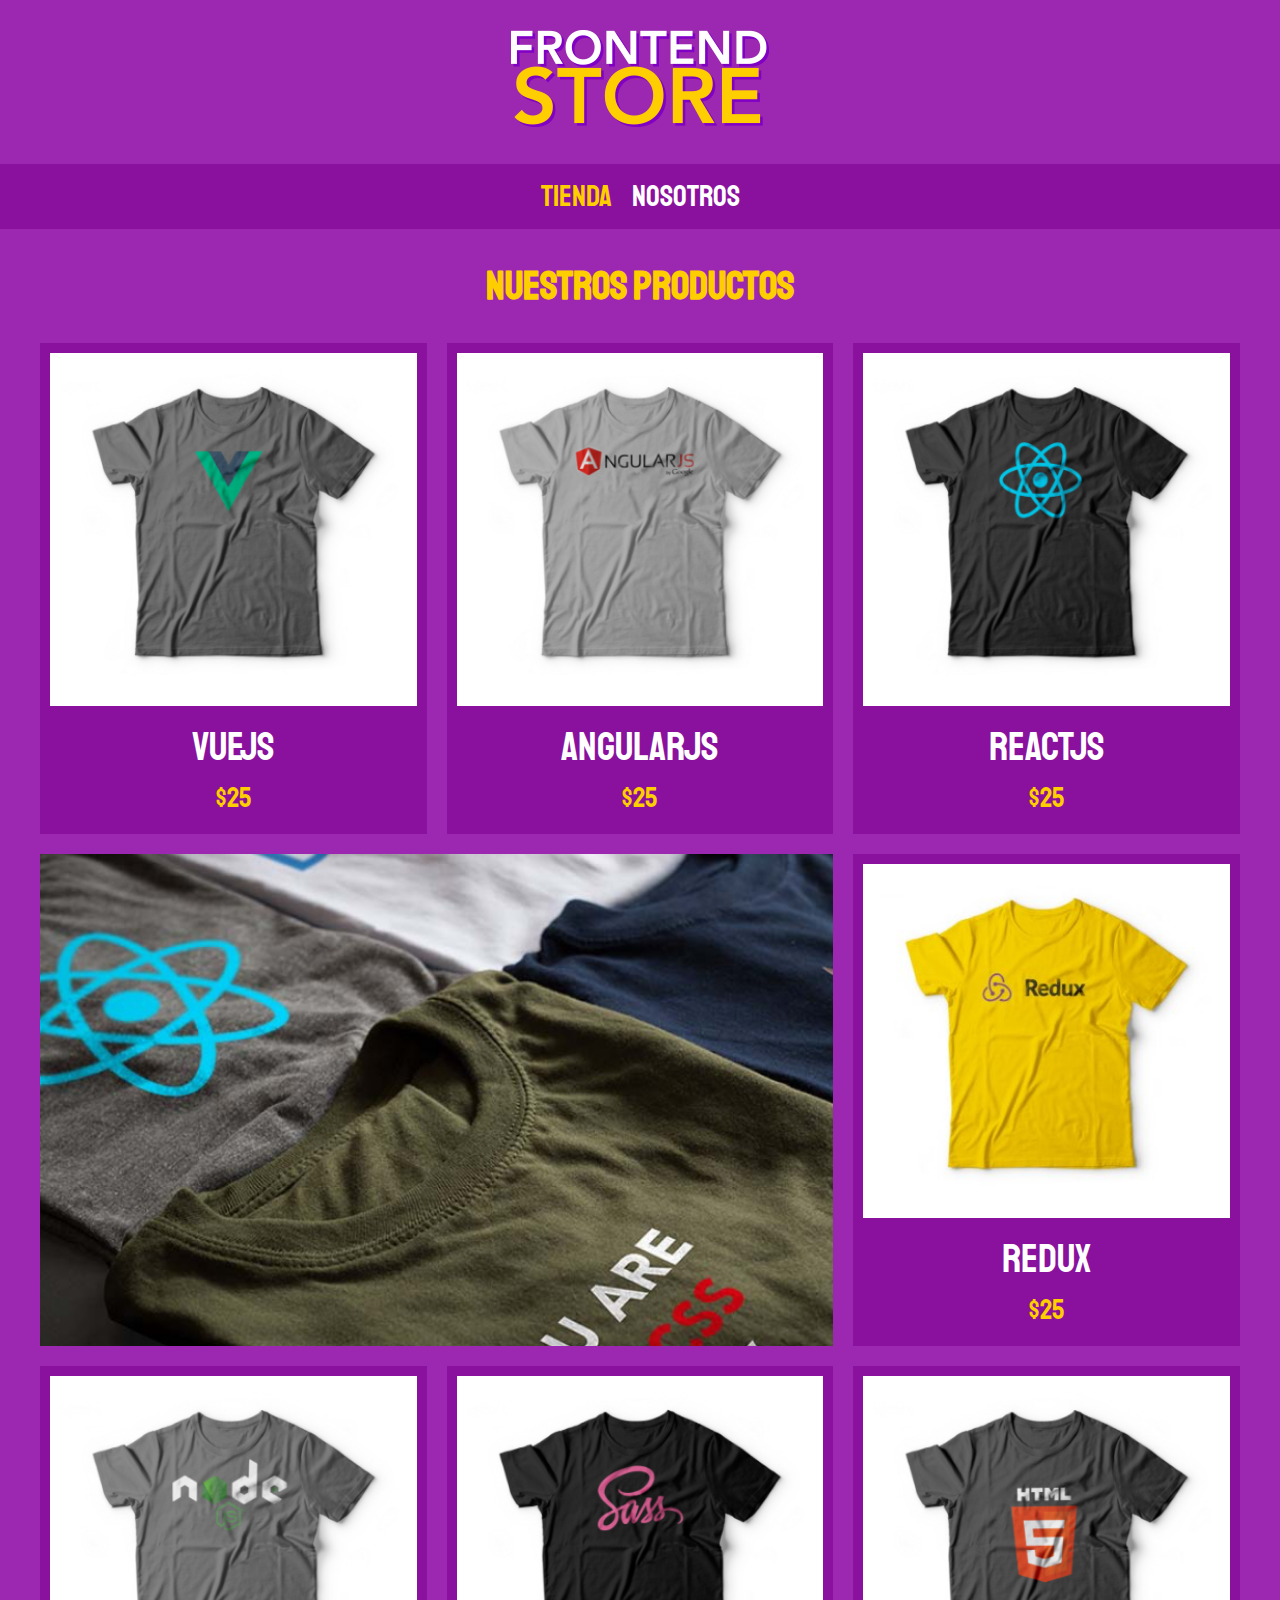
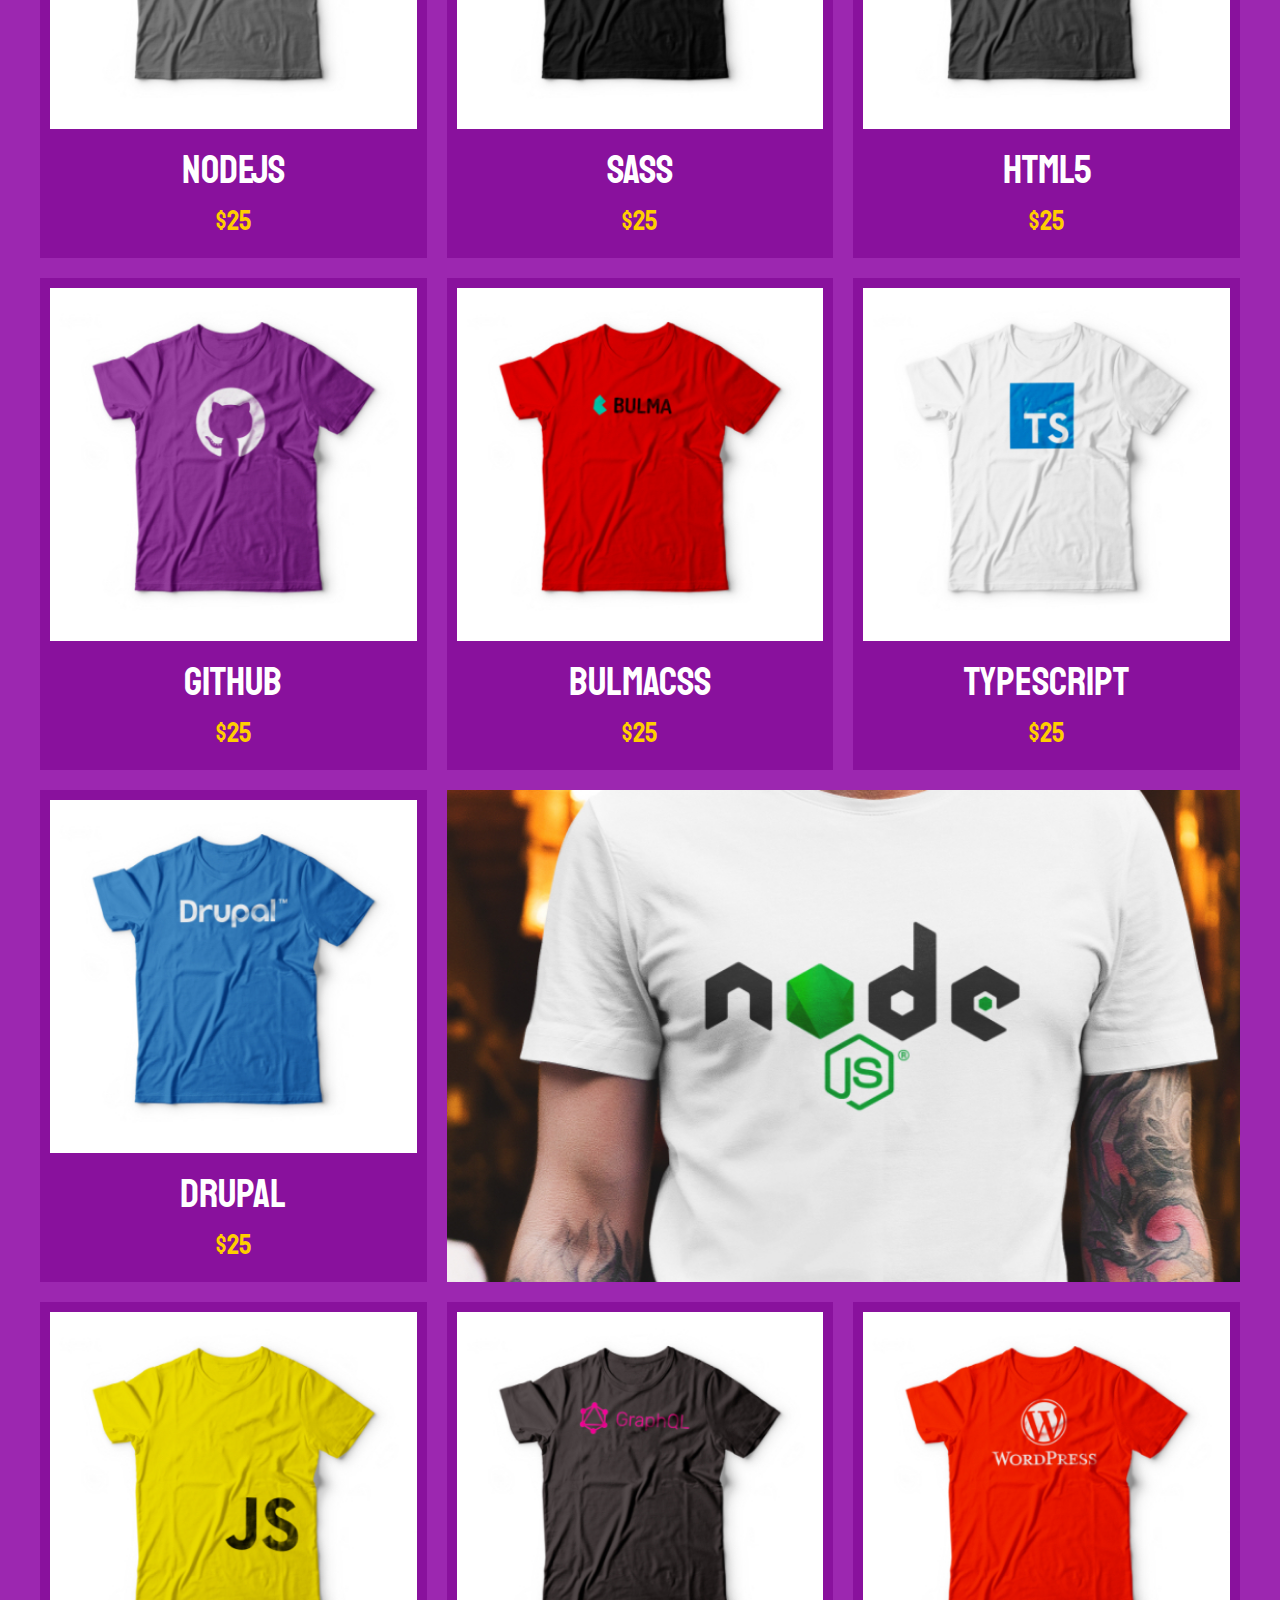
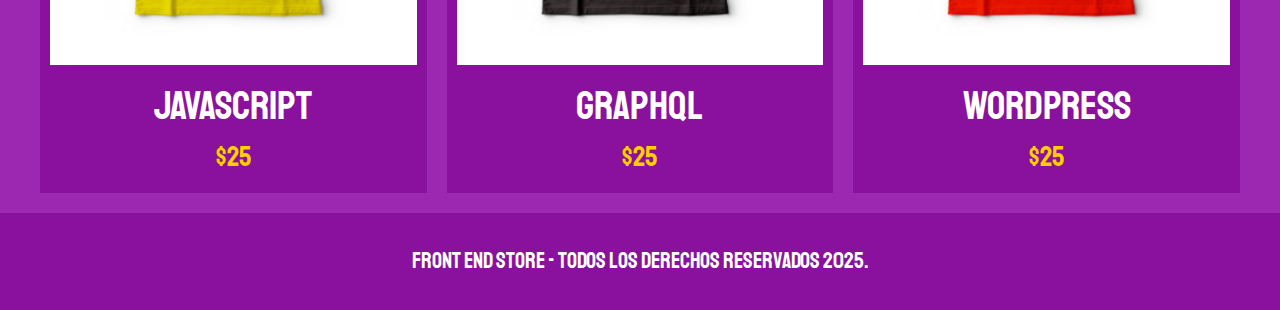
<file: Proyecto 2/index.html>
<!DOCTYPE html>
<html lang="en">
    <head>
        <meta charset="UTF-8">
        <meta name="viewport" content="width=device-width, initial-scale=1.0">
        <title>FrontEnd Store</title>
        <link rel="stylesheet" href="CSS/Normalize.css">
        <link rel="preconnect" href="https://fonts.googleapis.com">
        <link rel="preconnect" href="https://fonts.gstatic.com" crossorigin>
        <link href="https://fonts.googleapis.com/css2?family=Staatliches&display=swap" rel="stylesheet">
        <link rel="stylesheet" href="CSS/Styles.css">
    </head>
    <body>
        <!--Header-->
        <header class="header">
            <a href="index.html"> <!-- Enlace-->
                <img class="header__logo" src="img/logo.png" alt="Logotipo">
            </a>
        </header>

        <!--Navegacion-->
        <nav class="navegacion">
            <a class="navegacion__enlace navegacion__enlace--activo" href="index.html">Tienda</a>
            <a class="navegacion__enlace" href="Nosotros.html">Nosotros</a>
        </nav>

        <!-- Main -->
        <main class="contenedor">
            <h1>Nuestros productos</h1>

            <div class="grid">
                <div class="producto">
                    <a href="Producto.html">
                        <img class="producto__imagen" src="img/1.jpg" alt="imagen camisa">
                        <div class="producto__informacion">
                            <p class="producto__nombre">VueJS</p>
                            <p class="producto__precio">$25</p>
                        </div>
                    </a> 
                </div> <!--Fin de producto-->

                <div class="producto">
                    <a href="Producto.html">
                        <img class="producto__imagen" src="img/2.jpg" alt="imagen camisa">
                        <div class="producto__informacion">
                            <p class="producto__nombre">AngularJS</p>
                            <p class="producto__precio">$25</p>
                        </div>
                    </a> 
                </div> <!--Fin de producto-->

                <div class="producto">
                    <a href="Producto.html">
                        <img class="producto__imagen" src="img/3.jpg" alt="imagen camisa">
                        <div class="producto__informacion">
                            <p class="producto__nombre">ReactJS</p>
                            <p class="producto__precio">$25</p>
                        </div>
                    </a> 
                </div> <!--Fin de producto-->

                <div class="producto">
                    <a href="Producto.html">
                        <img class="producto__imagen" src="img/4.jpg" alt="imagen camisa">
                        <div class="producto__informacion">
                            <p class="producto__nombre">Redux</p>
                            <p class="producto__precio">$25</p>
                        </div>
                    </a> 
                </div> <!--Fin de producto-->

                <div class="producto">
                    <a href="Producto.html">
                        <img class="producto__imagen" src="img/5.jpg" alt="imagen camisa">
                        <div class="producto__informacion">
                            <p class="producto__nombre">NodeJS</p>
                            <p class="producto__precio">$25</p>
                        </div>
                    </a> 
                </div> <!--Fin de producto-->

                <div class="producto">
                    <a href="Producto.html">
                        <img class="producto__imagen" src="img/6.jpg" alt="imagen camisa">
                        <div class="producto__informacion">
                            <p class="producto__nombre">SASS</p>
                            <p class="producto__precio">$25</p>
                        </div>
                    </a> 
                </div> <!--Fin de producto-->

                <div class="producto">
                    <a href="Producto.html">
                        <img class="producto__imagen" src="img/7.jpg" alt="imagen camisa">
                        <div class="producto__informacion">
                            <p class="producto__nombre">HTML5</p>
                            <p class="producto__precio">$25</p>
                        </div>
                    </a> 
                </div> <!--Fin de producto-->

                <div class="producto">
                    <a href="Producto.html">
                        <img class="producto__imagen" src="img/8.jpg" alt="imagen camisa">
                        <div class="producto__informacion">
                            <p class="producto__nombre">GitHub</p>
                            <p class="producto__precio">$25</p>
                        </div>
                    </a> 
                </div> <!--Fin de producto-->

                <div class="producto">
                    <a href="Producto.html">
                        <img class="producto__imagen" src="img/9.jpg" alt="imagen camisa">
                        <div class="producto__informacion">
                            <p class="producto__nombre">BulmaCSS</p>
                            <p class="producto__precio">$25</p>
                        </div>
                    </a> 
                </div> <!--Fin de producto-->

                <div class="producto">
                    <a href="Producto.html">
                        <img class="producto__imagen" src="img/10.jpg" alt="imagen camisa">
                        <div class="producto__informacion">
                            <p class="producto__nombre">TypeScript</p>
                            <p class="producto__precio">$25</p>
                        </div>
                    </a> 
                </div> <!--Fin de producto-->

                <div class="producto">
                    <a href="Producto.html">
                        <img class="producto__imagen" src="img/11.jpg" alt="imagen camisa">
                        <div class="producto__informacion">
                            <p class="producto__nombre">Drupal</p>
                            <p class="producto__precio">$25</p>
                        </div>
                    </a> 
                </div> <!--Fin de producto-->

                <div class="producto">
                    <a href="Producto.html">
                        <img class="producto__imagen" src="img/12.jpg" alt="imagen camisa">
                        <div class="producto__informacion">
                            <p class="producto__nombre">JavaScript</p>
                            <p class="producto__precio">$25</p>
                        </div>
                    </a> 
                </div> <!--Fin de producto-->

                <div class="producto">
                    <a href="Producto.html">
                        <img class="producto__imagen" src="img/13.jpg" alt="imagen camisa">
                        <div class="producto__informacion">
                            <p class="producto__nombre">GraphQL</p>
                            <p class="producto__precio">$25</p>
                        </div>
                    </a> 
                </div> <!--Fin de producto-->

                <div class="producto">
                    <a href="Producto.html">
                        <img class="producto__imagen" src="img/14.jpg" alt="imagen camisa">
                        <div class="producto__informacion">
                            <p class="producto__nombre">WordPress</p>
                            <p class="producto__precio">$25</p>
                        </div>
                    </a> 
                </div> <!--Fin de producto-->

                <div class="grafico grafico--camisas"></div>
                <div class="grafico grafico--node"></div>
                

            </div>
        </main>

        <!--Footer-->
        <footer class="footer">
            <P class="footer__texto">Front End Store - Todos los derechos Reservados 2025.</P>
        </footer>

    </body>
</html>
</file>
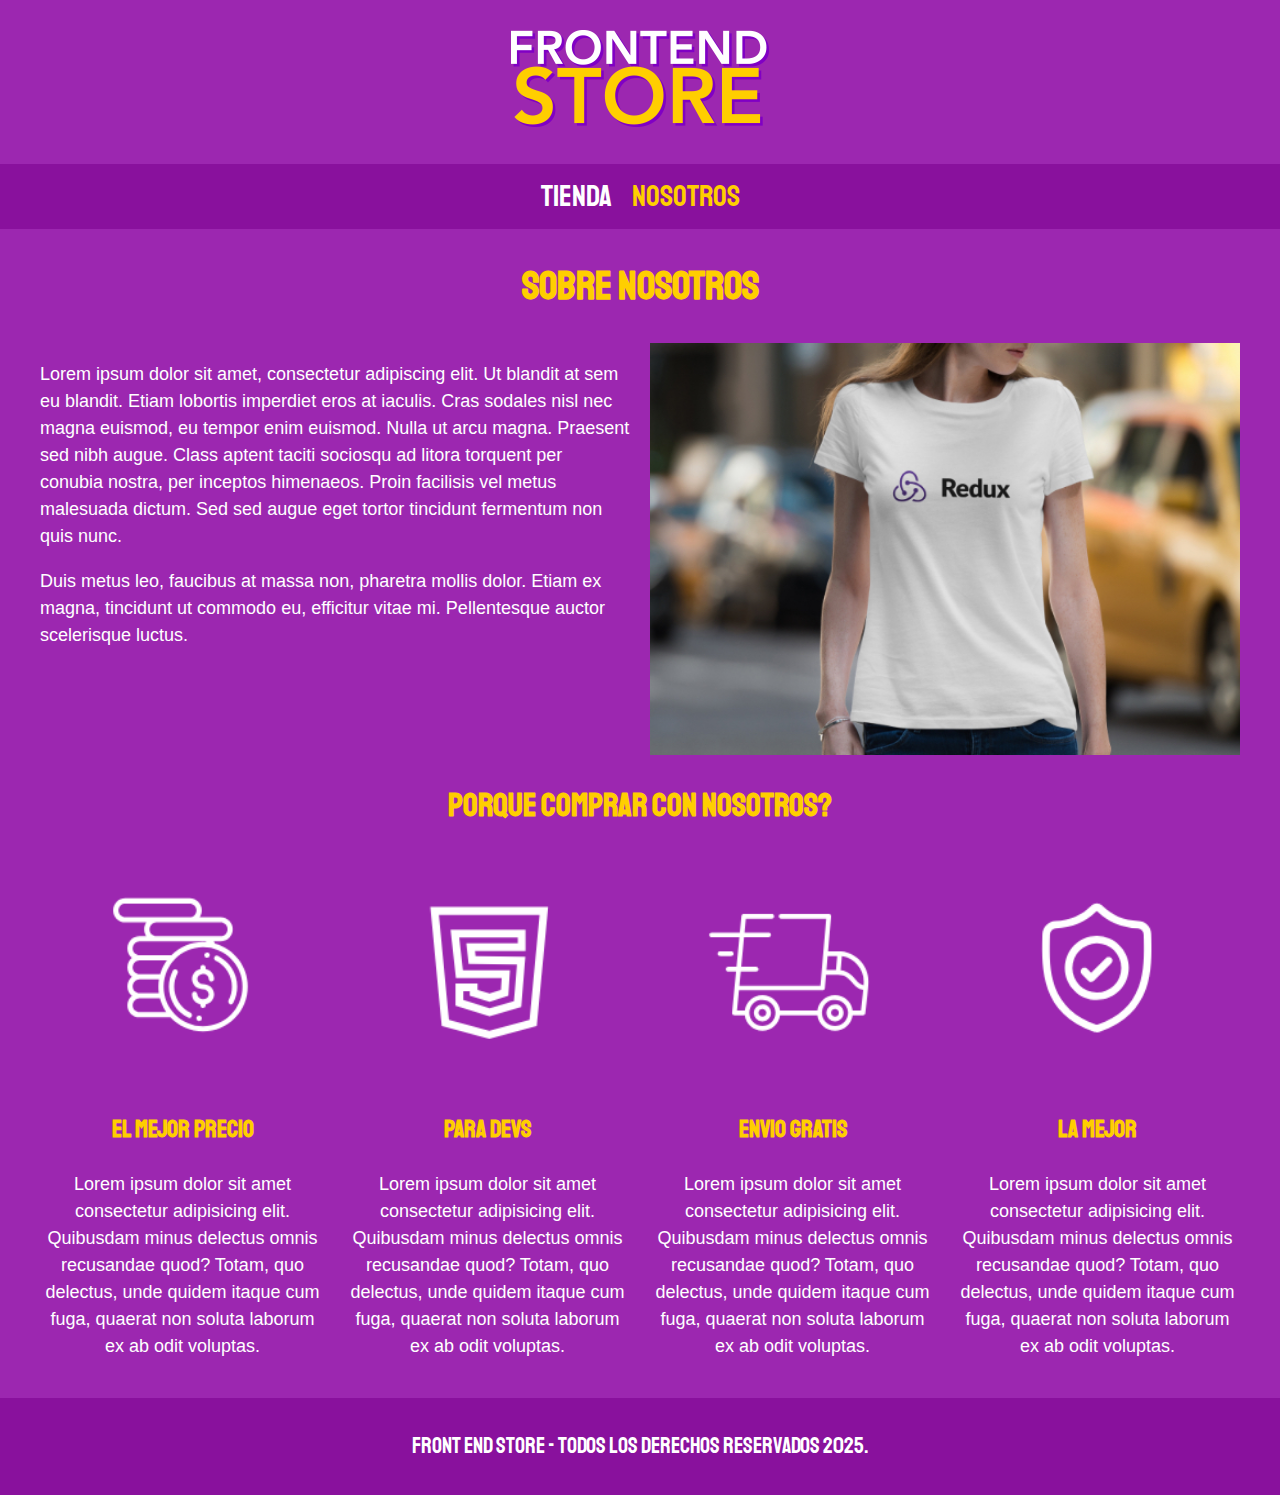
<file: Proyecto 2/Nosotros.html>
<!DOCTYPE html>
<html lang="en">

<head>
    <meta charset="UTF-8">
    <meta name="viewport" content="width=device-width, initial-scale=1.0">
    <title>FrontEnd Store</title>
    <link rel="stylesheet" href="CSS/Normalize.css">
    <link rel="preconnect" href="https://fonts.googleapis.com">
    <link rel="preconnect" href="https://fonts.gstatic.com" crossorigin>
    <link href="https://fonts.googleapis.com/css2?family=Staatliches&display=swap" rel="stylesheet">
    <link rel="stylesheet" href="CSS/Styles.css">
</head>

<body>
    <!--Header-->
    <header class="header">
        <a href="index.html"> <!-- Enlace-->
            <img class="header__logo" src="img/logo.png" alt="Logotipo">
        </a>
    </header>

    <!--Navegacion-->
    <nav class="navegacion">
        <a class="navegacion__enlace" href="index.html">Tienda</a>
        <a class="navegacion__enlace navegacion__enlace--activo" href="Nosotros.html">Nosotros</a>
    </nav>

    <!-- Main -->
    <main class="contenedor">
        <h1>Sobre Nosotros</h1>

        <div class="nosotros">
            <div class="nosotros__contenido">
                <p>
                    Lorem ipsum dolor sit amet, consectetur adipiscing elit. Ut blandit at sem eu blandit. Etiam
                    lobortis imperdiet eros at iaculis. Cras sodales nisl nec magna euismod, eu tempor enim euismod.
                    Nulla ut arcu magna. Praesent sed nibh augue. Class aptent taciti sociosqu ad litora torquent per
                    conubia nostra, per inceptos himenaeos. Proin facilisis vel metus malesuada dictum. Sed sed augue
                    eget tortor tincidunt fermentum non quis nunc.
                </p>

                <p>
                    Duis metus leo, faucibus at massa non, pharetra mollis dolor. Etiam ex magna, tincidunt ut commodo
                    eu, efficitur vitae mi. Pellentesque auctor scelerisque luctus.
                </p>
            </div>
            <img class="nosotros__imagen" src="img/nosotros.jpg" alt="Nosotros">
        </div>
    </main>

    <section class="contenedor comprar">
        <h2 class="comprar__titulo">Porque Comprar con nosotros?</h2>

        <div class="bloques">

            <div class="bloque">
                <img class="bloque__imagen"  class="bloque__imagen"src="img/icono_1.png" alt="porque comprar">
                <h3 class="blque__titulo">El mejor precio</h3>
                <p>
                    Lorem ipsum dolor sit amet consectetur adipisicing elit. Quibusdam minus delectus omnis recusandae
                    quod? Totam, quo delectus, unde quidem itaque cum fuga, quaerat non soluta laborum ex ab odit
                    voluptas.
                </p>
            </div> <!--Fin bloque-->

            <div class="bloque">
                <img class="bloque__imagen" src="img/icono_2.png" alt="porque comprar">
                <h3 class="blque__titulo">Para DEVS</h3>
                <p>
                    Lorem ipsum dolor sit amet consectetur adipisicing elit. Quibusdam minus delectus omnis recusandae
                    quod? Totam, quo delectus, unde quidem itaque cum fuga, quaerat non soluta laborum ex ab odit
                    voluptas.
                </p>
            </div> <!--Fin bloque-->

            <div class="bloque">
                <img class="bloque__imagen" src="img/icono_3.png" alt="porque comprar">
                <h3 class="blque__titulo">Envio Gratis</h3>
                <p>
                    Lorem ipsum dolor sit amet consectetur adipisicing elit. Quibusdam minus delectus omnis recusandae
                    quod? Totam, quo delectus, unde quidem itaque cum fuga, quaerat non soluta laborum ex ab odit
                    voluptas.
                </p>
            </div> <!--Fin bloque-->

            <div class="bloque">
                <img class="bloque__imagen" src="img/icono_4.png" alt="porque comprar">
                <h3 class="blque__titulo">La mejor</h3>
                <p>
                    Lorem ipsum dolor sit amet consectetur adipisicing elit. Quibusdam minus delectus omnis recusandae
                    quod? Totam, quo delectus, unde quidem itaque cum fuga, quaerat non soluta laborum ex ab odit
                    voluptas.
                </p>
            </div> <!--Fin bloque-->
            
        </div> <!--Bloques-->

    </section>

    <!--Footer-->
    <footer class="footer">
        <P class="footer__texto">Front End Store - Todos los derechos Reservados 2025.</P>
    </footer>

</body>

</html>
</file>
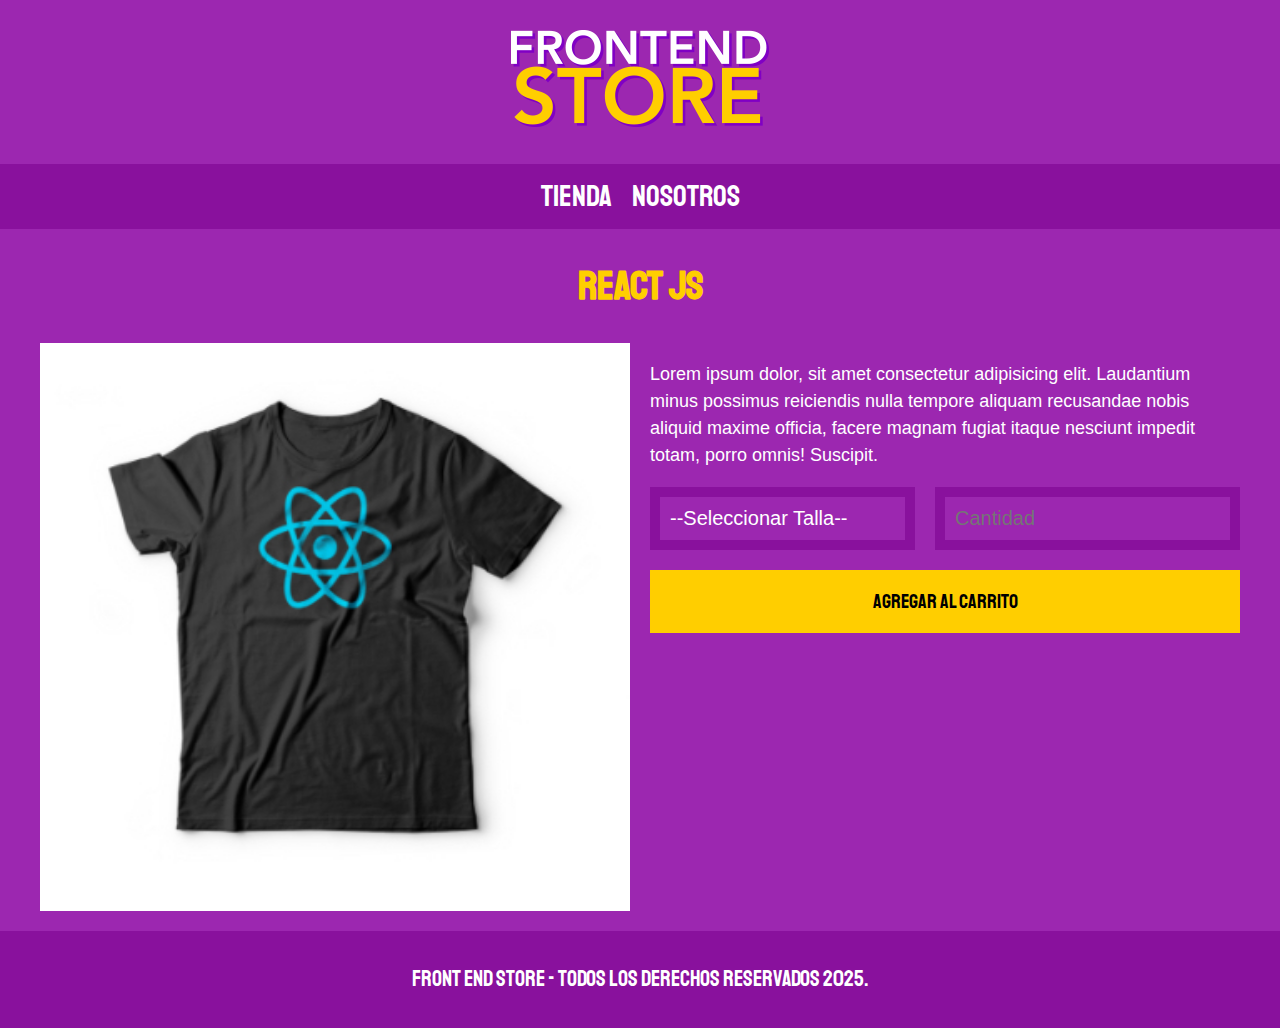
<file: Proyecto 2/Producto.html>
<!DOCTYPE html>
<html lang="en">

<head>
    <meta charset="UTF-8">
    <meta name="viewport" content="width=device-width, initial-scale=1.0">
    <title>FrontEnd Store</title>
    <link rel="stylesheet" href="CSS/Normalize.css">
    <link rel="preconnect" href="https://fonts.googleapis.com">
    <link rel="preconnect" href="https://fonts.gstatic.com" crossorigin>
    <link href="https://fonts.googleapis.com/css2?family=Staatliches&display=swap" rel="stylesheet">
    <link rel="stylesheet" href="CSS/Styles.css">
</head>

<body>
    <!--Header-->
    <header class="header">
        <a href="index.html"> <!-- Enlace-->
            <img class="header__logo" src="img/logo.png" alt="Logotipo">
        </a>
    </header>

    <!--Navegacion-->
    <nav class="navegacion">
        <a class="navegacion__enlace" href="index.html">Tienda</a>
        <a class="navegacion__enlace" href="Nosotros.html">Nosotros</a>
    </nav>

    <!-- Main -->
    <main class="contenedor">
        <h1>React JS</h1>

        <div class="camisa">

            <img class="camisa__imagen" src="img/3.jpg" alt="Imagen del producto">

            <div class="camisa__contenido">
                <p>
                    Lorem ipsum dolor, sit amet consectetur adipisicing elit. Laudantium minus possimus reiciendis nulla
                    tempore aliquam recusandae nobis aliquid maxime officia, facere magnam fugiat itaque nesciunt
                    impedit totam, porro omnis! Suscipit.
                </p>

                <form class="formulario">
                    <select class="formulario__campo">
                        <option disabled selected>--Seleccionar Talla--</option>
                        <option>Chica</option>
                        <option>Mediana</option>
                        <option>Grande</option>
                    </select>
                    <input class="formulario__campo" type="number" placeholder="Cantidad" min="1"> 
                    <input class="formulario__submit" type="submit" value="Agregar al carrito">
                </form>

            </div>

        </div>


    </main>

    <!--Footer-->
    <footer class="footer">
        <P class="footer__texto">Front End Store - Todos los derechos Reservados 2025.</P>
    </footer>

</body>

</html>
</file>
<file: Proyecto 2/CSS/Styles.css>
:root {
    --primario: #9C27B0;
    --primarioOscuro: #89119D;
    --secundario: #FFCE00;
    --secundarioOscuro: rgb(233, 187, 2);
    --blanco:#FFF;
    --negro: #000;
    

    --fuentePrincipal: "Staatliches", sans-serif;
}

/* Globales */

/* Box sizing */

html {
    box-sizing: border-box;
    font-size: 62.5%; /* 1rem = 10px */
}

*, *:before, *:after {
    box-sizing: inherit;
}

body {
    background-color: var(--primario);
    font-size: 1.6rem; /* Tamaño de la fuente*/
    line-height: 1.5; /* Interlineado */
}

p {
    font-size: 1.8rem;
    font-family:Arial, Helvetica, sans-serif;
    color: var(--blanco);
}

a {
    text-decoration: none;
}

img {
   width: 100%;
}

.contenedor {
    max-width: 120rem;
    margin: 0 auto;
}

h1, h2, h3 {
    text-align: center;
    color: var(--secundario);
    font-family: var(--fuentePrincipal);
}

h1 {
    font-size: 4rem;
}

h2 {
    font-size: 3.2rem;
}

h3 {
    font-size: 2.4rem;
}

/* Header*/

.header {
    display: flex;
    justify-content: center;
}

.header__logo {
    margin: 3rem 0;
}

/* Footer */

.footer {
    background-color: var(--primarioOscuro);
    padding: 1rem 0;
    margin-top: 2rem;
} 

.footer__texto {
    text-align: center;
    font-family: var(--fuentePrincipal);
    font-size: 2.2rem;
}

/* Navegacion*/

.navegacion {
    background-color: var(--primarioOscuro);
    padding: 1rem 0;
    display: flex;
    justify-content: center;
    gap: 2rem; /*Separacion entre los elementos con Flexbox */
}

.navegacion__enlace {
    font-family: var(--fuentePrincipal);
    color: var(--blanco);
    font-size: 3rem;
    
}

.navegacion__enlace:last-of-type {
    margin-right: 0;
}

.navegacion__enlace--activo,
.navegacion__enlace:hover {
    color: var(--secundario);
}

/* gird */
 .grid {
    display: grid;
    grid-template-columns: repeat(2, 1fr);
    gap: 2rem;
 }

 @media (min-width: 768px) {
    .grid {
        display: grid;
        grid-template-columns: repeat(3, 1fr);
    }
 }

/* Productos */

.producto {
    background-color: var(--primarioOscuro);
    padding: 1rem;
}



/*.producto__informacion {

} */

.producto__nombre {
    font-size: 4rem;
}

.producto__precio {
    font-size: 2.8rem;
    color: var(--secundario);
}

.producto__nombre, .producto__precio {
    font-family: var(--fuentePrincipal);
    margin: 1rem 0;
    text-align: center;
    line-height: 1.2;
    grid-column: 1 /3;
}

/* Graficos*/

.grafico {
    min-height: 30rem;
    background-repeat: no-repeat;
    background-size: cover;
    grid-column: 1 / 3;
}

.grafico--camisas {
    grid-row: 2 / 3;   
    background-image: url(../img/grafico1.jpg);
}

.grafico--node {
    grid-row: 8 / 9;
    background-image: url(../img/grafico2.jpg);
}

@media (min-width: 768px) {
    .grafico--node {
        grid-row: 5 / 6;
        grid-column: 2 / 4;
    }
}

/* Nosotros 

.contenedor {
    
    
}

.contenedor__informacion {
    display: grid;
    
}

@media (min-width: 768px) {
    .contenedor__informacion {
        grid-template-columns: repeat(2, 1fr);
    }    

    .contenedor__imagen {
        grid-column: 2 / 3;
    }
}

.contenedor__imagen {
    grid-row: 1 / 2;
}

*/

/* Nosotros video */ 

.nosotros {
    display: grid;
    grid-template-rows: repeat( 2, auto);
}

@media (min-width: 768px) {
    .nosotros {
        grid-template-columns: repeat(2, 1fr); /*Fila, columna */
        column-gap: 2rem;
    }
}

.nosotros__imagen {
    grid-row: 1 / 2;
}

@media (min-width: 768px) {
    .nosotros__imagen {
        grid-column: 2 / 3;
    }
}

/* Bloques */

.bloques {
    display: grid;
    grid-template-columns: repeat(2, 1fr);
    gap: 2rem;
}

@media (min-width: 768px) {
    .bloques {
        grid-template-columns: repeat(4, 1fr);
    }
}

.bloque {
    text-align: center;
}



.bloque__titulo {
    margin: 0;
}

/** Pagina del Producto */ 

@media (min-width: 768px) {
    .camisa {
        display: grid;
        grid-template-columns: repeat(2, 1fr);
        column-gap: 2rem;
    }
}

.formulario {
    display: grid;
    grid-template-columns: repeat(2, 1fr);
    gap: 2rem;
}

.formulario__campo{
    border: 1rem solid var(--primarioOscuro); /* Ancho, estilo, color*/
    background-color: transparent;
    color: var(--blanco);
    font-size: 2rem;
    font-family: Arial, Helvetica, sans-serif;
    padding: 1rem;
    appearance: none;
}

.formulario__submit {
    background-color: var(--secundario);
    border: none;
    font-size: 2rem;
    font-family: var(--fuentePrincipal);
    padding: 2rem;
    transition: background-color .3s ease;
    grid-column: 1 / 3;
}

.formulario__submit:hover {
    cursor: pointer;
    background-color: var(--secundarioOscuro);
}
</file>
